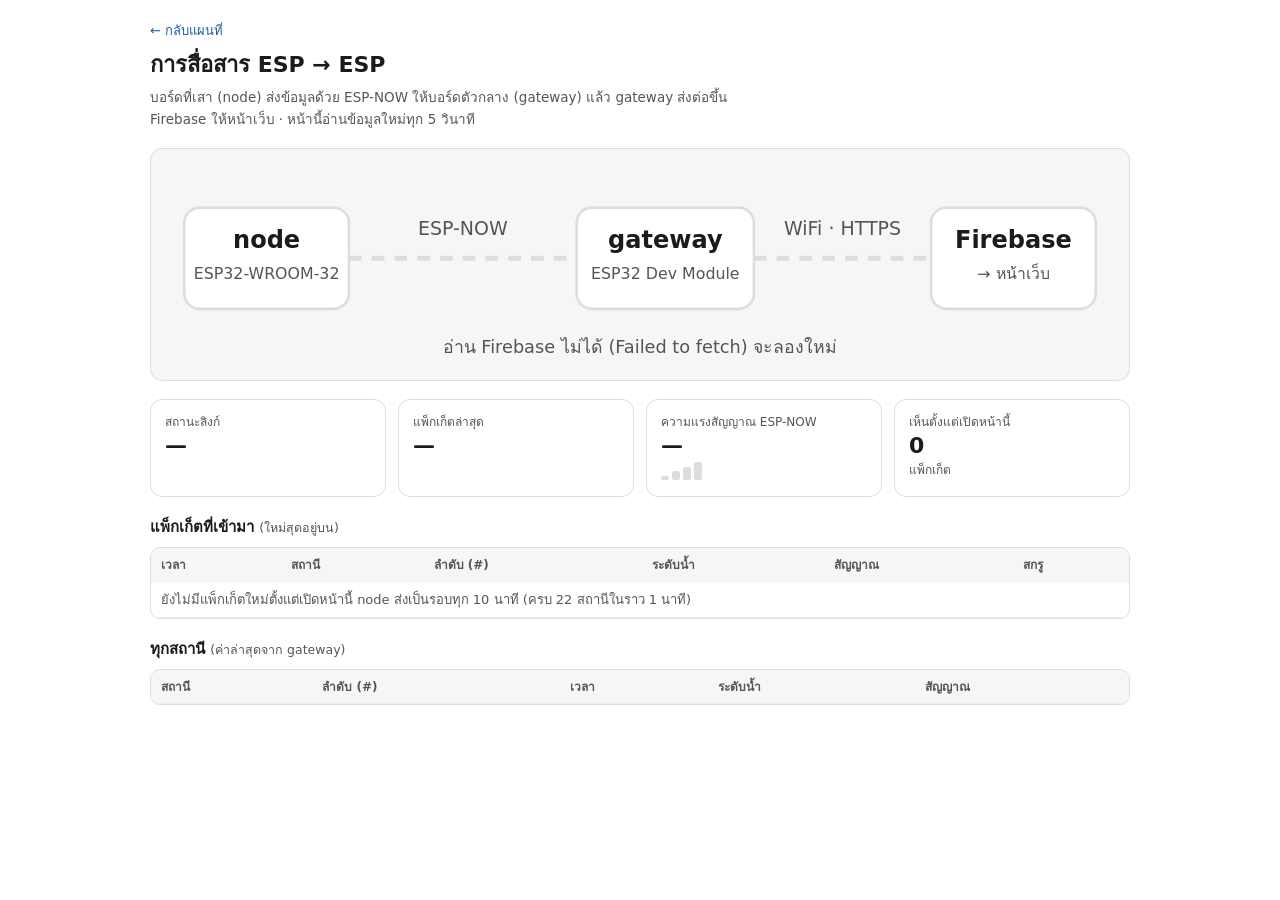
<file: esp.html>
<!doctype html>
<html lang="th">
<head>
<meta charset="utf-8">
<meta name="viewport" content="width=device-width, initial-scale=1">
<!-- ความปลอดภัย: สคริปต์ของเว็บนี้เท่านั้น และเรียกข้อมูลได้เฉพาะ Firebase -->
<meta http-equiv="Content-Security-Policy" content="default-src 'none'; script-src 'self'; style-src 'self' 'unsafe-inline'; img-src 'self' data:; connect-src 'self' https://*.firebaseio.com https://*.firebasedatabase.app; base-uri 'none'; form-action 'none'; object-src 'none'">
<meta name="referrer" content="strict-origin-when-cross-origin">
<title>ตลิ่งคลอง - ESP → ESP</title>
<link rel="stylesheet" href="css/style.css">
<link rel="stylesheet" href="css/esp.css">
<script src="js/theme.js"></script>
</head>
<body class="esp-page">
<main class="esp-wrap">
  <header class="esp-head">
    <a href="index.html" class="esp-back">← กลับแผนที่</a>
    <h1>การสื่อสาร ESP → ESP</h1>
    <p>บอร์ดที่เสา (node) ส่งข้อมูลด้วย ESP-NOW ให้บอร์ดตัวกลาง (gateway) แล้ว gateway ส่งต่อขึ้น Firebase ให้หน้าเว็บ · หน้านี้อ่านข้อมูลใหม่ทุก 5 วินาที</p>
  </header>

  <!-- ภาพเส้นทาง: จุดวิ่งจาก node → gateway → Firebase ทุกครั้งที่มีแพ็กเก็ตใหม่ -->
  <section class="esp-flow" aria-label="เส้นทางข้อมูล">
    <svg id="flow" viewBox="0 0 760 170" role="img" aria-label="node ส่ง ESP-NOW ไป gateway แล้วส่ง HTTPS ไป Firebase">
      <line class="flow-line" x1="150" y1="80" x2="330" y2="80"/>
      <line class="flow-line" x1="470" y1="80" x2="610" y2="80"/>
      <text class="flow-label" x="240" y="62" text-anchor="middle">ESP-NOW</text>
      <text class="flow-label" x="540" y="62" text-anchor="middle">WiFi · HTTPS</text>
      <g class="flow-node" id="n-node"><rect x="20" y="40" width="130" height="80" rx="12"/><text x="85" y="72" text-anchor="middle" class="flow-title">node</text><text x="85" y="96" text-anchor="middle" class="flow-sub">ESP32-WROOM-32</text></g>
      <g class="flow-node" id="n-gw"><rect x="330" y="40" width="140" height="80" rx="12"/><text x="400" y="72" text-anchor="middle" class="flow-title">gateway</text><text x="400" y="96" text-anchor="middle" class="flow-sub">ESP32 Dev Module</text></g>
      <g class="flow-node" id="n-fb"><rect x="610" y="40" width="130" height="80" rx="12"/><text x="675" y="72" text-anchor="middle" class="flow-title">Firebase</text><text x="675" y="96" text-anchor="middle" class="flow-sub">→ หน้าเว็บ</text></g>
      <circle id="pkt" class="flow-pkt" cx="150" cy="80" r="8" opacity="0"/>
      <text id="flow-status" class="flow-status" x="380" y="155" text-anchor="middle">กำลังรอข้อมูล…</text>
    </svg>
  </section>

  <section class="esp-cards">
    <div class="card"><div class="k">สถานะลิงก์</div><div class="v" id="c-link">—</div><div class="s" id="c-link-s"></div></div>
    <div class="card"><div class="k">แพ็กเก็ตล่าสุด</div><div class="v" id="c-last">—</div><div class="s" id="c-last-s"></div></div>
    <div class="card"><div class="k">ความแรงสัญญาณ ESP-NOW</div><div class="v" id="c-rssi">—</div><div class="bars" id="c-bars"><i></i><i></i><i></i><i></i></div><div class="s" id="c-rssi-s"></div></div>
    <div class="card"><div class="k">เห็นตั้งแต่เปิดหน้านี้</div><div class="v" id="c-count">0</div><div class="s" id="c-count-s">แพ็กเก็ต</div></div>
  </section>

  <section class="esp-feed">
    <h2>แพ็กเก็ตที่เข้ามา <span class="muted">(ใหม่สุดอยู่บน)</span></h2>
    <div class="table-wrap">
      <table id="feed">
        <thead><tr><th>เวลา</th><th>สถานี</th><th>ลำดับ (#)</th><th>ระดับน้ำ</th><th>สัญญาณ</th><th>สกรู</th></tr></thead>
        <tbody><tr class="empty"><td colspan="6">ยังไม่มีแพ็กเก็ตใหม่ตั้งแต่เปิดหน้านี้ node ส่งเป็นรอบทุก 10 นาที (ครบ 22 สถานีในราว 1 นาที)</td></tr></tbody>
      </table>
    </div>
  </section>

  <section class="esp-feed">
    <h2>ทุกสถานี <span class="muted">(ค่าล่าสุดจาก gateway)</span></h2>
    <div class="table-wrap">
      <table id="all"><thead><tr><th>สถานี</th><th>ลำดับ (#)</th><th>เวลา</th><th>ระดับน้ำ</th><th>สัญญาณ</th></tr></thead><tbody></tbody></table>
    </div>
  </section>
</main>
<script src="js/esp.js"></script>
</body>
</html>
</file>
<file: css/style.css>
/* ตกแต่งทั้งหมดของหน้า: ตัวแปรสีโหมดสว่าง/มืดอยู่บนสุด แล้วตามด้วยแผง แผนที่ กล่องสถานี และภาพตัดขวาง */
/* สีทั้งหมดเป็นตัวแปร: :root = โหมดสว่าง, บล็อกด้านล่าง = โหมดมืด (ตามระบบ หรือเลือกเองจากปุ่มในแผง) */
:root {
  --sky: #eef6fc; --bg: #ffffff; --fg: #1b1b1b; --muted: #555; --sub: #444; --btn: #f6f6f6; --btn-h: #eee; --line: #ddd; --row: #eee;
  --shadow: rgba(0,0,0,.3); --halo: #fff; --nb: #4a4a4a; --link: #1d5fa8; --simc: #b26a00; --seg: #1d5fa8; --seg-fg: #fff;
  --tiles: none;
  --toggle: url("data:image/svg+xml,%3Csvg xmlns='http://www.w3.org/2000/svg' viewBox='0 0 24 24' fill='none' stroke='%23264653' stroke-width='1.7' stroke-linejoin='round' stroke-linecap='round'%3E%3Cpath d='m2 16 10 5 10-5'/%3E%3Cpath d='m2 12 10 5 10-5'/%3E%3Cpath d='M12 3 2 8l10 5 10-5z' fill='%235aaee8'/%3E%3C/svg%3E");
}
@media (prefers-color-scheme: dark) {
  :root:not([data-theme="light"]) {
  --sky: #1a2b36; --bg: #1f2427; --fg: #e4e8ea; --muted: #a0a9ae; --sub: #c4cace; --btn: #2a3135; --btn-h: #343c41; --line: #3b4448; --row: #343c41;
  --shadow: rgba(0,0,0,.6); --halo: #121517; --nb: #b5bec3; --link: #7fc4f2; --simc: #f0b450; --seg: #5aaee8; --seg-fg: #10202b;
  --toggle: url("data:image/svg+xml,%3Csvg xmlns='http://www.w3.org/2000/svg' viewBox='0 0 24 24' fill='none' stroke='%23d6ebf8' stroke-width='1.7' stroke-linejoin='round' stroke-linecap='round'%3E%3Cpath d='m2 16 10 5 10-5'/%3E%3Cpath d='m2 12 10 5 10-5'/%3E%3Cpath d='M12 3 2 8l10 5 10-5z' fill='%235aaee8'/%3E%3C/svg%3E");
  --tiles: invert(1) hue-rotate(180deg) brightness(.92) contrast(.88) saturate(.55);
  color-scheme: dark;
  }
}
:root[data-theme="dark"] {
  --sky: #1a2b36; --bg: #1f2427; --fg: #e4e8ea; --muted: #a0a9ae; --sub: #c4cace; --btn: #2a3135; --btn-h: #343c41; --line: #3b4448; --row: #343c41;
  --shadow: rgba(0,0,0,.6); --halo: #121517; --nb: #b5bec3; --link: #7fc4f2; --simc: #f0b450; --seg: #5aaee8; --seg-fg: #10202b;
  --toggle: url("data:image/svg+xml,%3Csvg xmlns='http://www.w3.org/2000/svg' viewBox='0 0 24 24' fill='none' stroke='%23d6ebf8' stroke-width='1.7' stroke-linejoin='round' stroke-linecap='round'%3E%3Cpath d='m2 16 10 5 10-5'/%3E%3Cpath d='m2 12 10 5 10-5'/%3E%3Cpath d='M12 3 2 8l10 5 10-5z' fill='%235aaee8'/%3E%3C/svg%3E");
  --tiles: invert(1) hue-rotate(180deg) brightness(.92) contrast(.88) saturate(.55);
  color-scheme: dark;
}
html, body { height: 100%; margin: 0; font-family: system-ui, "Noto Sans Thai", Tahoma, sans-serif; background: var(--bg); color: var(--fg); }
#map { position: absolute; inset: 0; background: var(--bg); }
.leaflet-tile-pane { filter: var(--tiles); }
/* ปุ่มเมนูมุมซ้ายล่าง + รายการให้เลือกว่าจะดูอะไร (js/sheet.js) */
.menu-btn { position: absolute; z-index: 1001; left: 10px; bottom: calc(var(--sheet-h, 0px) + 28px); transition: bottom .28s cubic-bezier(.25,.8,.3,1); font: inherit; font-size: 15px; font-weight: 700; background: var(--bg); color: var(--fg); border: 1px solid var(--line); border-radius: 999px; padding: 10px 18px; box-shadow: 0 2px 10px var(--shadow); cursor: pointer; }
@media (min-width: 760px) {   /* จอคอมใหญ่กว่ามือถืออีกขั้น */
  .menu-btn { font-size: 17px; padding: 12px 24px; }
  .menu { bottom: calc(var(--sheet-h, 0px) + 88px); }
}
.menu-btn[aria-expanded="true"] { background: var(--seg); color: var(--seg-fg); border-color: var(--seg); }
.menu { position: absolute; z-index: 1002; left: 10px; bottom: calc(var(--sheet-h, 0px) + 80px); width: 270px; max-width: calc(100% - 20px); box-sizing: border-box; background: var(--bg); color: var(--fg); border-radius: 12px; box-shadow: 0 4px 18px var(--shadow); padding: 12px; display: grid; gap: 6px; font-size: 13px; }
.menu[hidden] { display: none; }
.menu-title { font-weight: 700; font-size: 14px; }
.menu .live { margin: 0 0 4px; }
.menu button { display: grid; gap: 1px; text-align: left; font: inherit; color: var(--fg); background: var(--btn); border: 1px solid var(--line); border-radius: 10px; padding: 9px 12px; cursor: pointer; }
.menu button:hover, .menu button:focus-visible { background: var(--btn-h); border-color: var(--seg); outline: none; }
.menu button b { font-size: 14px; }
.menu button small { color: var(--muted); font-size: 11.5px; white-space: nowrap; overflow: hidden; text-overflow: ellipsis; }
.menu-btn:focus-visible { outline: 3px solid var(--simc); outline-offset: 2px; }

/* แถบล่าง: ความสูงอยู่ใน --sheet-h (ปิด = 0) ปุ่มลอยและเครดิตแผนที่ขยับขึ้นตาม */
.panel { position: absolute; z-index: 1000; left: 0; right: 0; bottom: 0; height: var(--sheet-h, 0px); display: flex; flex-direction: column; overflow: hidden; background: var(--bg); color: var(--fg); border-radius: 14px 14px 0 0; box-shadow: 0 -2px 14px var(--shadow); box-sizing: border-box; font-size: 13px; transition: height .28s cubic-bezier(.25,.8,.3,1); padding-bottom: env(safe-area-inset-bottom, 0px); }
.panel[hidden] { display: none; }
.panel.dragging { transition: none; user-select: none; }
.grab { flex: none; display: flex; justify-content: center; padding: 8px 0 4px; cursor: grab; touch-action: none; }
.grab span { width: 44px; height: 5px; border-radius: 3px; background: var(--line); }
.grab:hover span, .grab:focus-visible span { background: var(--muted); }
.grab:focus-visible { outline: none; }
.panel.dragging .grab, .panel.dragging .sheet-head { cursor: grabbing; }
.sheet-head { flex: none; display: flex; align-items: center; gap: 6px; padding: 0 8px 8px 16px; touch-action: none; cursor: grab; }
.sheet-head #sheet-back:not([hidden]) + h1 { margin-left: -4px; }
.sheet-head #sheet-back:not([hidden]) { margin-left: -10px; }
.panel h1 { flex: 1; min-width: 0; font-size: 16px; margin: 0; white-space: nowrap; overflow: hidden; text-overflow: ellipsis; }
.icon-btn { flex: none; width: 34px; height: 34px; display: grid; place-items: center; font: inherit; font-size: 20px; line-height: 1; color: var(--fg); background: var(--btn); border: 1px solid var(--line); border-radius: 50%; cursor: pointer; }
.icon-btn:hover { background: var(--btn-h); }
.icon-btn:focus-visible { outline: 3px solid var(--simc); outline-offset: 1px; }
.icon-btn[hidden] { display: none; }
.sheet-body { flex: 1; min-height: 0; overflow: auto; overscroll-behavior: contain; padding: 2px 16px 16px; border-top: 1px solid var(--row); }
.view[hidden] { display: none; }

/* หน้าภาพรวม: ตัวนับแต่ละสถานะ แล้วรายการสถานีแยกอำเภอ */
.counts { display: grid; grid-template-columns: repeat(auto-fit, minmax(92px, 1fr)); gap: 6px; margin: 10px 0 4px; }
.count { display: grid; gap: 0; padding: 6px 10px; border-radius: 10px; background: var(--btn); border: 1px solid var(--line); border-left: 4px solid var(--c); }
.count b { font-size: 20px; line-height: 1.2; font-variant-numeric: tabular-nums; }
.count span { font-size: 11.5px; color: var(--muted); white-space: nowrap; }
.slist { display: grid; grid-template-columns: repeat(auto-fill, minmax(230px, 1fr)); gap: 0 8px; }
.slist .grp { grid-column: 1 / -1; }
.slist .st { margin-top: 4px; padding: 5px 8px; }
.dsum { margin: 10px 0 2px; color: var(--sub); white-space: nowrap; overflow: hidden; text-overflow: ellipsis; }

/* หน้าเลือกอำเภอ: ปุ่มใหญ่กดง่าย */
.sheet-body .dgrid { grid-template-columns: repeat(auto-fill, minmax(150px, 1fr)); gap: 6px; }
.sheet-body .dgrid button { padding: 8px 10px; background: var(--btn); border: 1px solid var(--line); border-radius: 8px; font-size: 13px; }
.sheet-body .dgrid button:hover { background: var(--btn-h); text-decoration: none; }

/* หน้าอื่นๆ: จอกว้างแบ่ง 2 คอลัมน์ */
.view.more:not([hidden]) { display: grid; grid-template-columns: minmax(0, 1fr); gap: 0 28px; align-items: start; }
@media (min-width: 760px) { .view.more:not([hidden]) { grid-template-columns: minmax(0, 1fr) minmax(0, 1fr); } }
.sheet-body .seg { margin-top: 6px; max-width: 320px; }
.view.more .sim { margin-top: 8px; }

/* ชื่อในรายการบรรทัดเดียว ยาวเกินตัดด้วย … (ชื่อเต็มอยู่ใน title) */
.st .n, .grp, .dgrid span, .legend span { min-width: 0; white-space: nowrap; overflow: hidden; text-overflow: ellipsis; }
.st .v { flex: none; white-space: nowrap; font-size: 12px; }
.dgrid button { min-width: 0; }
.leaflet-bottom { bottom: var(--sheet-h, 0px); }
.sim { display: inline-block; border: 1px solid var(--simc); color: var(--simc); border-radius: 6px; padding: 1px 6px; font-size: 11px; margin-bottom: 8px; }
.live { display: block; white-space: nowrap; overflow: hidden; text-overflow: ellipsis; font-size: 11.5px; color: var(--muted); margin: -2px 0 6px; }
.live::before { content: ""; display: inline-block; width: 8px; height: 8px; border-radius: 50%; margin-right: 6px; vertical-align: 0; background: #9aa3a8; }
.live[data-state="ok"]::before { background: #2e9d4f; box-shadow: 0 0 0 3px rgba(46,157,79,.2); }
.seg { display: flex; margin: 0 0 6px; border: 1px solid var(--line); border-radius: 8px; overflow: hidden; }
.seg button { flex: 1; font: inherit; font-size: 12px; padding: 4px 0; border: 0; background: var(--btn); color: var(--fg); cursor: pointer; }
.seg button + button { border-left: 1px solid var(--line); }
.seg button[aria-pressed="true"] { background: var(--seg); color: var(--seg-fg); font-weight: 600; }
.st { display: flex; align-items: center; gap: 8px; width: 100%; text-align: left; font: inherit; color: var(--fg); background: var(--btn); border: 1px solid var(--line); border-radius: 8px; padding: 6px 8px; margin-top: 6px; cursor: pointer; }
.st:hover { background: var(--btn-h); }
.st .d { width: 12px; height: 12px; border-radius: 50%; flex: none; border: 2px solid var(--bg); box-shadow: 0 0 0 1px #888; }
.st .n { flex: 1; }
.st .v { font-variant-numeric: tabular-nums; color: var(--sub); }
.legend { margin-top: 10px; display: grid; gap: 3px; }
.legend div { display: flex; align-items: center; gap: 6px; }
.legend i { width: 10px; height: 10px; border-radius: 50%; display: inline-block; }
.note { margin-top: 8px; color: var(--muted); font-size: 11.5px; line-height: 1.45; }
.mk { display: flex; align-items: center; transform: translate(-7px, -7px); width: max-content; }
.mk .dot { width: 14px; height: 14px; border-radius: 50%; border: 2px solid #fff; box-shadow: 0 0 0 1px rgba(0,0,0,.45), 0 1px 4px rgba(0,0,0,.4); box-sizing: border-box; flex: none; }
.mk .chip { margin-left: 3px; background: var(--bg); border: 1.5px solid var(--c); color: var(--fg); border-radius: 5px; padding: 0 4px; font-weight: 600; font-size: 10.5px; white-space: nowrap; box-shadow: 0 1px 3px var(--shadow); }
.lowz .mk .chip { display: none; }
.leaflet-popup-content { font-size: 13px; line-height: 1.5; }
.leaflet-popup-content-wrapper, .leaflet-popup-tip { background: var(--bg); color: var(--fg); box-shadow: 0 3px 14px var(--shadow); }
.leaflet-container a.leaflet-popup-close-button { color: var(--muted); }
.leaflet-control-layers, .leaflet-bar a, .leaflet-bar a:hover { background-color: var(--bg); color: var(--fg); border-color: var(--line); }
.leaflet-bar a.leaflet-disabled { background-color: var(--btn); color: var(--muted); }
.leaflet-control-layers-separator { border-top-color: var(--line); }
.leaflet-container .leaflet-control-attribution { background: var(--bg); color: var(--muted); opacity: .85; }
.leaflet-control-attribution a { color: var(--link); }
.dl { width: 0; height: 0; }
.dl span { position: absolute; transform: translate(-50%, calc(-50% - 16px)); white-space: nowrap; font-weight: 700; font-size: 11.5px; color: var(--fg); text-shadow: 0 0 3px var(--halo), 0 0 3px var(--halo), 0 0 3px var(--halo), 0 0 4px var(--halo); pointer-events: none; }
.dl.nb span { font-size: 13px; font-weight: 600; color: var(--nb); letter-spacing: .02em; }
.dgrid { margin-top: 10px; display: grid; grid-template-columns: 1fr 1fr; gap: 4px 8px; }
.dgrid button { display: flex; align-items: center; gap: 6px; font: inherit; font-size: 12px; background: none; border: 0; padding: 2px 0; text-align: left; cursor: pointer; color: inherit; }
.dgrid button:hover { text-decoration: underline; }
.dgrid i { width: 12px; height: 12px; border-radius: 3px; flex: none; border: 1px solid rgba(0,0,0,.4); }
table.info { margin-top: 6px; border-collapse: collapse; width: 100%; }
table.info td { padding: 2px 0; border-bottom: 1px solid var(--row); vertical-align: top; }
table.info td:last-child { text-align: right; font-weight: 600; padding-left: 10px; white-space: nowrap; }
.leaflet-control-layers-toggle, .leaflet-retina .leaflet-control-layers-toggle {
  background-image: var(--toggle) !important;
  background-size: 26px 26px !important;
}
.grp { display: block; width: 100%; text-align: left; font: inherit; font-size: 11.5px; font-weight: 700; color: var(--muted); background: none; border: 0; padding: 8px 0 0; cursor: pointer; }
.grp:hover { text-decoration: underline; }
#list .st { margin-top: 4px; padding: 4px 8px; }
table.sum td { padding: 3px 0; }
table.sum td:first-child { font-weight: 400; }
table.sum button { display: flex; align-items: center; gap: 6px; font: inherit; background: none; border: 0; padding: 0; cursor: pointer; color: var(--fg); text-align: left; }
table.sum button:hover { text-decoration: underline; }
table.sum i { width: 10px; height: 10px; border-radius: 50%; flex: none; }
table.sum td:nth-child(2) { font-weight: 600; font-variant-numeric: tabular-nums; }
.rid { width: 14px; height: 14px; background: #1565c0; border: 2px solid #fff; box-shadow: 0 0 0 1px #0d3c7a, 0 1px 4px rgba(0,0,0,.4); transform: rotate(45deg); }
.h2 { margin-top: 12px; font-weight: 700; font-size: 12.5px; }
.xbtn { position: absolute; top: 6px; right: 8px; border: 0; background: none; font-size: 20px; line-height: 1; cursor: pointer; color: var(--muted); }
/* กราฟระดับน้ำในกล่องสถานี */
.trend { margin-top: 10px; padding-top: 8px; border-top: 1px solid var(--row); }
.trend-head { display: flex; justify-content: space-between; font-weight: 700; font-size: 12.5px; }
.trend-head span { font-weight: 400; color: var(--muted); }
.trend svg { display: block; width: 100%; height: auto; margin-top: 4px; }
.trend-foot { font-size: 11.5px; color: var(--muted); margin-top: 2px; }

/* ติดต่อฝ่ายช่วยเหลือ: มุมขวาล่าง เหนือแถบเมนูและเครดิตแผนที่ */
/* ปุ่มลอยมุมขวาล่าง: เบอร์ฉุกเฉิน + ติดต่อเรา อยู่แถวเดียวกัน */
.fabs { position: absolute; z-index: 1001; right: 10px; bottom: calc(var(--sheet-h, 0px) + 28px); transition: bottom .28s cubic-bezier(.25,.8,.3,1); display: flex; gap: 8px; }
.emer-btn { font: inherit; font-size: 13px; font-weight: 700; background: #c62828; color: #fff; border: 0; border-radius: 999px; padding: 8px 14px; box-shadow: 0 2px 10px var(--shadow); cursor: pointer; white-space: nowrap; }
.emer-btn:hover { filter: brightness(1.1); }
.emer-btn:focus-visible { outline: 3px solid var(--simc); outline-offset: 2px; }
.tel-list { list-style: none; margin: 0; padding: 0; display: grid; gap: 6px; }
.tel-list a { display: flex; align-items: center; gap: 10px; text-decoration: none; color: var(--fg); background: var(--btn); border: 1px solid var(--line); border-radius: 8px; padding: 6px 10px; }
.tel-list a:hover { background: var(--btn-h); }
.tel-list a:focus-visible { outline: 3px solid var(--simc); outline-offset: 1px; }
.tel-list b { flex: none; min-width: 44px; font-size: 17px; color: #c62828; font-variant-numeric: tabular-nums; }
:root[data-theme="dark"] .tel-list b { color: #ef6b6b; }
@media (prefers-color-scheme: dark) { :root:not([data-theme="light"]) .tel-list b { color: #ef6b6b; } }
.tel-list span { font-size: 12px; color: var(--sub); line-height: 1.35; }
.support-btn { font: inherit; white-space: nowrap; font-size: 13px; font-weight: 700; background: var(--seg); color: var(--seg-fg); border: 0; border-radius: 999px; padding: 8px 14px; box-shadow: 0 2px 10px var(--shadow); cursor: pointer; }
.support-btn:hover { filter: brightness(1.08); }
/* ปุ่มตำแหน่งของฉัน (js/locate.js) และจุดสีฟ้า */
.leaflet-bar a.locate-btn { display: grid; place-items: center; }
.leaflet-bar a.locate-btn.busy svg { animation: locspin 1s linear infinite; }
@keyframes locspin { to { transform: rotate(360deg); } }
.me span { display: block; width: 18px; height: 18px; box-sizing: border-box; border-radius: 50%; background: #1a73e8; border: 3px solid #fff; box-shadow: 0 0 0 1px rgba(0,0,0,.3), 0 0 0 6px rgba(26,115,232,.25); }
@media (prefers-reduced-motion: reduce) { .leaflet-bar a.locate-btn.busy svg { animation: none; opacity: .5; } }
/* ปุ่มกลุ่ม Telegram: อยู่เหนือปุ่มติดต่อเรา สีฟ้า Telegram */
.tg-btn { position: absolute; z-index: 1001; right: 10px; bottom: calc(var(--sheet-h, 0px) + 72px); transition: bottom .28s cubic-bezier(.25,.8,.3,1); font-size: 13px; font-weight: 700; text-decoration: none; background: #2aabee; color: #fff; border-radius: 999px; padding: 8px 14px; box-shadow: 0 2px 10px var(--shadow); white-space: nowrap; }
.tg-btn:hover { filter: brightness(1.08); }
.tg-btn:focus-visible { outline: 3px solid var(--simc); outline-offset: 2px; }
.support-btn:focus-visible, .support button:focus-visible, .support a:focus-visible { outline: 3px solid var(--simc); outline-offset: 2px; }
.support { position: absolute; z-index: 1002; right: 10px; bottom: calc(var(--sheet-h, 0px) + 116px); width: 290px; max-width: calc(100% - 20px); max-height: calc(100% - var(--sheet-h, 0px) - 84px); overflow: auto; box-sizing: border-box; background: var(--bg); color: var(--fg); border-radius: 10px; box-shadow: 0 4px 18px var(--shadow); padding: 14px 16px; font-size: 13px; }
.support h2 { font-size: 15px; margin: 0 24px 4px 0; }
.support p { margin: 0 0 10px; }
.support-email { display: flex; align-items: center; gap: 8px; background: var(--btn); border: 1px solid var(--line); border-radius: 8px; padding: 6px 8px; }
.support-email span { flex: 1; min-width: 0; overflow-wrap: anywhere; font-weight: 600; user-select: all; }
.support-email button { font: inherit; font-size: 12px; background: var(--bg); color: var(--fg); border: 1px solid var(--line); border-radius: 6px; padding: 3px 8px; cursor: pointer; }
.support-send { display: block; margin-top: 10px; text-align: center; text-decoration: none; font-weight: 700; background: var(--seg); color: var(--seg-fg); border-radius: 8px; padding: 8px; }
.support .note { margin: 8px 0 0; }
.support-tel { display: block; margin-top: 8px; text-align: center; text-decoration: none; font-weight: 700; font-size: 15px; font-variant-numeric: tabular-nums; color: var(--fg); background: var(--btn); border: 1px solid var(--line); border-radius: 8px; padding: 7px; }
.support-tel:hover { background: var(--btn-h); }
.support-tel:focus-visible { outline: 3px solid var(--simc); outline-offset: 2px; }
.stwrap { display: flex; flex-wrap: wrap; gap: 4px 14px; align-items: flex-start; }
.stwrap table.info { flex: 1 1 220px; width: auto; }
@media (min-width: 680px) { .stwrap { width: 590px; flex-wrap: nowrap; } .stwrap table.info { flex: 1 1 auto; } .fig { flex: 0 0 260px; } }
.fig { flex: 0 1 270px; min-width: 0; margin-top: 6px; }
.fig svg { display: block; width: 100%; height: auto; border-radius: 6px; background: var(--sky); }
.fig .cap { margin-top: 3px; text-align: center; font-size: 11.5px; color: var(--muted); }
.wl { transition: transform 1.8s cubic-bezier(.25,.8,.3,1); }
.bob { animation: bob 2.8s ease-in-out infinite alternate; }
.wv1 { animation: wave1 3.2s linear infinite; }
.wv2 { animation: wave2 5.5s linear infinite; }
@keyframes bob { from { transform: translateY(-4px); } to { transform: translateY(4px); } }
@keyframes wave1 { to { transform: translateX(-100px); } }
@keyframes wave2 { from { transform: translateX(-140px); } to { transform: translateX(0); } }
@media (prefers-reduced-motion: reduce) { .wl { transition: none; } .bob, .wv1, .wv2 { animation: none; } }
#wmsg { margin-top: 6px; font-size: 12px; color: var(--link); }
.silent-warn { margin: 6px 0 2px; padding: 5px 8px; border-radius: 6px; font-size: 12px; background: var(--btn); border: 1px solid #8e979c; color: var(--fg); }
.esp-link { display: inline-block; margin: 2px 0 4px; font-size: 12px; color: var(--link); text-decoration: none; }
.esp-link:hover { text-decoration: underline; }
</file>
<file: css/esp.css>
/* หน้า ESP → ESP (esp.html) ใช้ตัวแปรสีจาก style.css */
body.esp-page { overflow-y: auto; height: auto; min-height: 100%; }
.esp-wrap { max-width: 980px; margin: 0 auto; padding: 20px max(16px, env(safe-area-inset-right, 0px)) 40px max(16px, env(safe-area-inset-left, 0px)); display: grid; gap: 18px; }
.esp-head h1 { font-size: 22px; margin: 6px 0 4px; }
.esp-head p { margin: 0; color: var(--muted); font-size: 13.5px; max-width: 70ch; }
.esp-back { font-size: 13px; color: var(--link); text-decoration: none; }
.esp-back:hover { text-decoration: underline; }

.esp-flow { background: var(--btn); border: 1px solid var(--line); border-radius: 12px; padding: 8px; }
.esp-flow svg { display: block; width: 100%; height: auto; }
.flow-line { stroke: var(--line); stroke-width: 4; stroke-dasharray: 10 8; }
.flow-label { font-size: 15px; fill: var(--muted); }
.flow-node rect { fill: var(--bg); stroke: var(--line); stroke-width: 2; transition: stroke .3s, fill .3s; }
.flow-node.on rect { stroke: var(--seg); stroke-width: 3; }
.flow-title { font-size: 19px; font-weight: 700; fill: var(--fg); }
.flow-sub { font-size: 12.5px; fill: var(--muted); }
.flow-pkt { fill: var(--seg); }
.flow-status { font-size: 14px; fill: var(--muted); }

.esp-cards { display: grid; grid-template-columns: repeat(auto-fit, minmax(200px, 1fr)); gap: 12px; }
.card { background: var(--bg); border: 1px solid var(--line); border-radius: 12px; padding: 12px 14px; display: grid; gap: 2px; align-content: start; }
.card .k { font-size: 12px; color: var(--muted); }
.card .v { font-size: 22px; font-weight: 700; font-variant-numeric: tabular-nums; }
.card .s { font-size: 12px; color: var(--muted); }
.bars { display: flex; align-items: flex-end; gap: 3px; height: 18px; margin: 2px 0; }
.bars i { width: 8px; border-radius: 2px; background: var(--line); }
.bars i:nth-child(1) { height: 25%; } .bars i:nth-child(2) { height: 50%; } .bars i:nth-child(3) { height: 75%; } .bars i:nth-child(4) { height: 100%; }
.bars i.on { background: var(--seg); }

.esp-feed h2 { font-size: 15px; margin: 0 0 8px; }
.muted { color: var(--muted); font-weight: 400; font-size: 12.5px; }
.table-wrap { overflow-x: auto; border: 1px solid var(--line); border-radius: 10px; }
.esp-feed table { width: 100%; border-collapse: collapse; font-size: 13px; font-variant-numeric: tabular-nums; }
.esp-feed th, .esp-feed td { padding: 7px 10px; text-align: left; border-bottom: 1px solid var(--row); white-space: nowrap; }
.esp-feed th { font-size: 12px; color: var(--muted); font-weight: 600; background: var(--btn); }
.esp-feed tr.empty td { color: var(--muted); white-space: normal; }
.esp-feed tr.new { animation: rowIn 1.6s ease-out; }
@keyframes rowIn { from { background: color-mix(in srgb, var(--seg) 25%, transparent); } to { background: transparent; } }
.dotc { display: inline-block; width: 9px; height: 9px; border-radius: 50%; margin-right: 6px; vertical-align: 0; }
@media (prefers-reduced-motion: reduce) { .esp-feed tr.new { animation: none; } .flow-node rect { transition: none; } }
</file>
